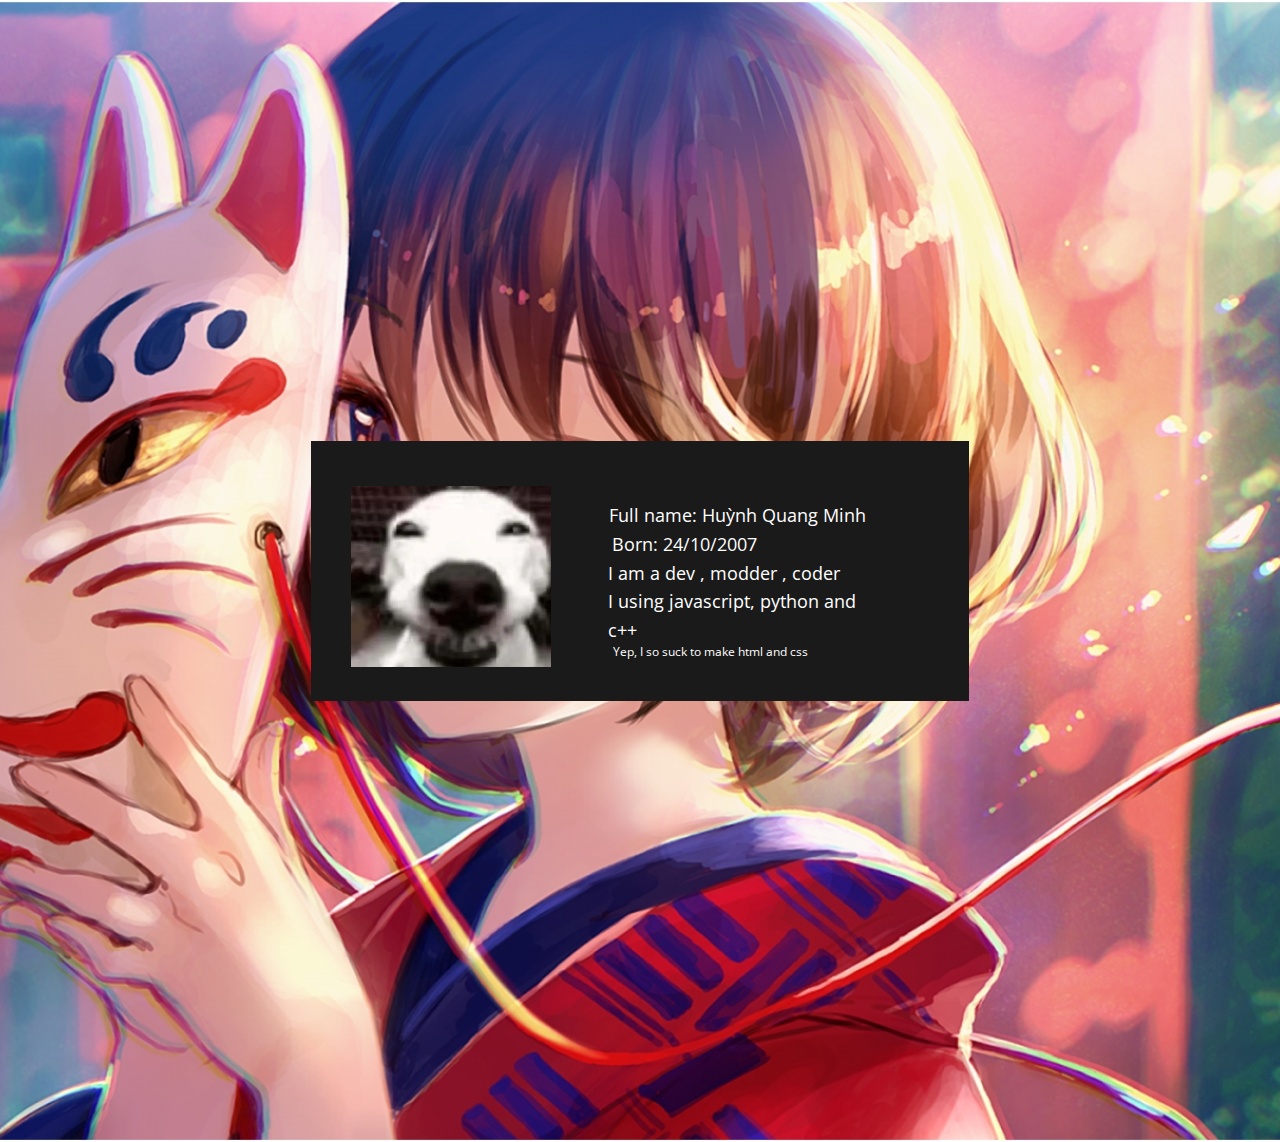
<file: index.html>
<!DOCTYPE html>
<html style="font-size: 16px;" lang="en"><head>
    <meta name="viewport" content="width=device-width, initial-scale=1.0">
    <meta charset="utf-8">
    <meta name="keywords" content="">
    <meta name="description" content="">
    <title>Home</title>
    <link rel="stylesheet" href="nicepage.css" media="screen">
<link rel="stylesheet" href="Home.css" media="screen">
    <script class="u-script" type="text/javascript" src="jquery.js" defer=""></script>
    <script class="u-script" type="text/javascript" src="nicepage.js" defer=""></script>
    <meta name="generator" content="Nicepage 6.9.2, nicepage.com">
    <link id="u-theme-google-font" rel="stylesheet" href="https://fonts.googleapis.com/css?family=Roboto:100,100i,300,300i,400,400i,500,500i,700,700i,900,900i|Open+Sans:300,300i,400,400i,500,500i,600,600i,700,700i,800,800i">
    
    
    
    <script type="application/ld+json">{
		"@context": "http://schema.org",
		"@type": "Organization",
		"name": ""
}</script>
    <meta name="theme-color" content="#478ac9">
    <meta property="og:title" content="Home">
    <meta property="og:type" content="website">
  <meta data-intl-tel-input-cdn-path="intlTelInput/"></head>
  <body data-home-page="Home.html" data-home-page-title="Home" data-path-to-root="./" data-include-products="false" class="u-body u-xl-mode" data-lang="en">
    <section class="u-clearfix u-image u-section-1" id="sec-9810" data-image-width="1922" data-image-height="1082">
      <div class="u-clearfix u-sheet u-valign-middle u-sheet-1">
        <div class="u-container-style u-expanded-width-xs u-grey-90 u-group u-shape-rectangle u-group-1">
          <div class="u-container-layout u-container-layout-1">
            <p class="u-text u-text-default u-text-1"> Full name: Huỳnh Quang Minh</p>
            <img class="u-image u-image-default u-image-1" src="images/774.png" alt="" data-image-width="774" data-image-height="769">
            <p class="u-text u-text-default u-text-2"> Born: 24/10/2007</p>
            <p class="u-text u-text-default u-text-3"> I am a dev , modder , coder</p>
            <p class="u-text u-text-default u-text-4"> I using javascript, python and<br>c++
            </p>
            <p class="u-text u-text-default u-text-5"> Yep, I so suck to make html and css</p>
          </div>
        </div>
      </div>
    </section>
</body></html>
</file>
